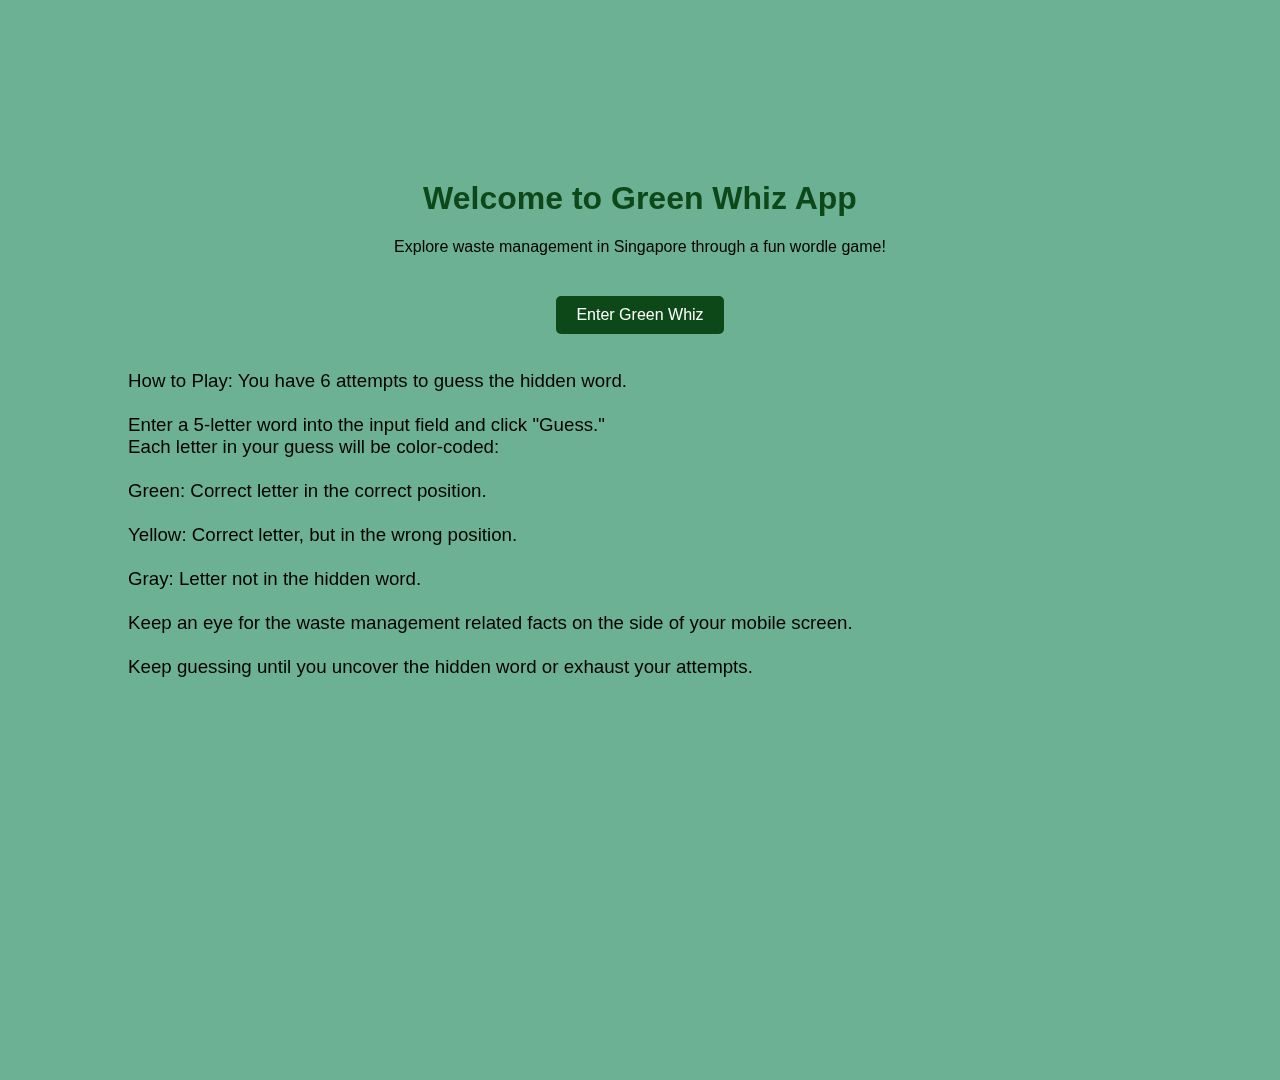
<file: index.html>
<!DOCTYPE html>
<html lang="en">

<head>
    <meta charset="UTF-8">
    <meta http-equiv="X-UA-Compatible" content="IE=edge">
    <meta name="viewport" content="width=device-width, initial-scale=1.0">
    <title>Green Whiz</title>
    <style>
        body {
            font-family: Arial, sans-serif;
            text-align: center;
            background-color: #6cb194; /* Add your desired color value here */
            background-size: cover;
            backdrop-filter: blur(10px);
            margin: 0;
            padding: 0;
            height: 100vh;
            overflow: hidden;
        }

        h1 {
            color: #0d4918;
            margin-top: 20vh;
        }

        p {
            color: black;
            max-width: 80%;
            margin: 20px auto;
        }

        a {
            display: inline-block;
            margin-top: 20px;
            padding: 10px 20px;
            background-color: #0d4918;
            color: #fff;
            text-decoration: none;
            border-radius: 5px;
        }

        a:hover {
            background-color: #2980b9;
        }
        h3 {
            color: #000000;
            font-weight: 200;
            margin-top: 20px;
            max-width: 80%;
            margin: 0 auto;
            text-align: left; 
            backdrop-filter: blur(40px);
        }
    </style>
</head>

<body>
    <h1>Welcome to Green Whiz App</h1>
    <p>Explore waste management in Singapore through a fun wordle game!</p>
    <a href="start.html">Enter Green Whiz</a></br></br></br>
    <h3>How to Play:

        You have 6 attempts to guess the hidden word. </br></br>
        Enter a 5-letter word into the input field and click "Guess." </br>
        Each letter in your guess will be color-coded: </br></br>
        Green: Correct letter in the correct position. </br></br>
        Yellow: Correct letter, but in the wrong position.  </br></br>
        Gray: Letter not in the hidden word. </br></br>
        Keep an eye for the waste management related facts on the side of your mobile screen. </br></br>
        Keep guessing until you uncover the hidden word or exhaust your attempts. </br></br>
    </h3>
</body>

</html>
</file>
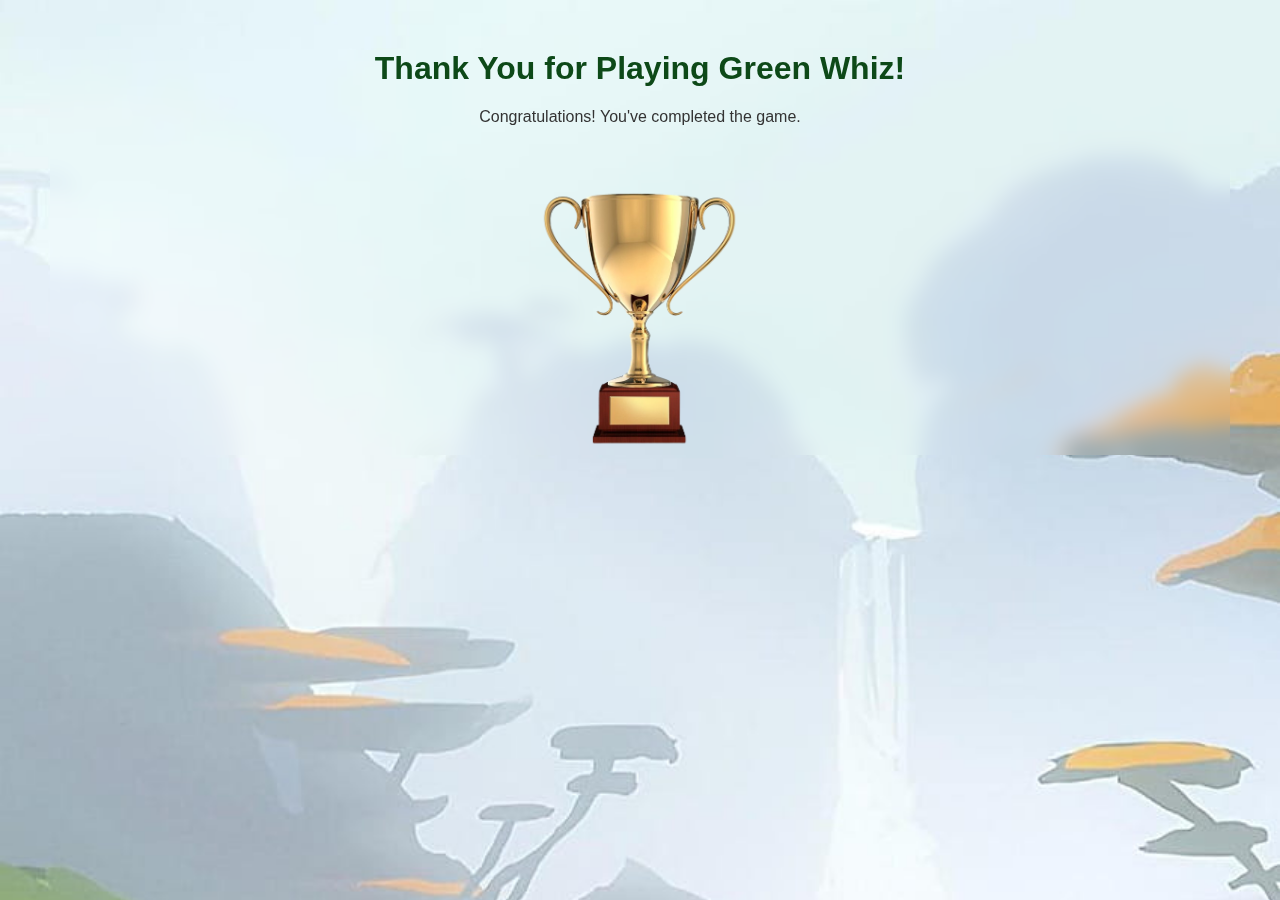
<file: end.html>
<!DOCTYPE html>
<html lang="en">
<head>
    <meta charset="UTF-8">
    <meta http-equiv="X-UA-Compatible" content="IE=edge">
    <meta name="viewport" content="width=device-width, initial-scale=1.0">
    <title>Thank You for Playing Green Whiz</title>

    <style>
        body {
            font-family: Arial, sans-serif;
            text-align: center;
            margin: 50px;
        }

        h1 {
            color: #27ae60;
        }

        p {
            margin-top: 20px;
            color: #333;
        }

        img {
            margin-top: 30px;
            max-width: 100%;
            height: auto;
        }
        body {
    font-family: Arial, sans-serif;
    text-align: center;
    margin: 50px;
    background-image: url("wallpaper.jpeg");
    background-size: cover;
    backdrop-filter: blur(10px);
}
h1{
    color: #0d4918;

}

    </style>
</head>
<body>
    <h1>Thank You for Playing Green Whiz!</h1>
    <p>Congratulations! You've completed the game.</p>
    <img src="trophy.png" alt="Trophy Image" width="200px" height="200px">
    
    
</body>
</html>
</file>
